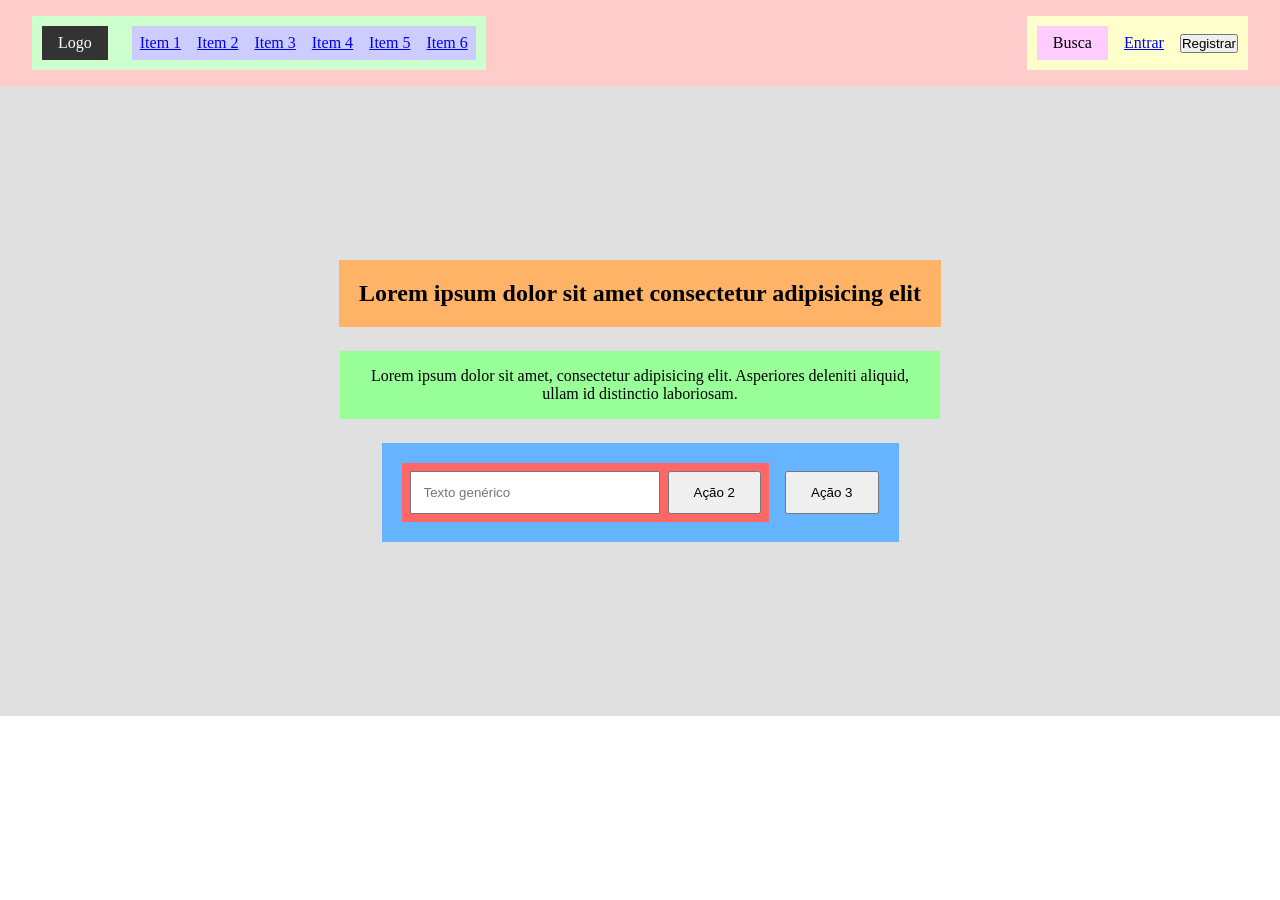
<file: atvflexbox/img3/index.html>
<!DOCTYPE html>
<html lang="pt-BR">
<head>
    <meta charset="UTF-8">
    <meta name="viewport" content="width=device-width, initial-scale=1.0">
    <title>Layout 3</title>
    <link rel="stylesheet" href="style.css">
</head>
<body>
    <header>
        <div class="header-left">
            <div class="logo">Logo</div>
            <nav class="nav">
                <a href="#">Item 1</a>
                <a href="#">Item 2</a>
                <a href="#">Item 3</a>
                <a href="#">Item 4</a>
                <a href="#">Item 5</a>
                <a href="#">Item 6</a>
            </nav>
        </div>
        <div class="header-right">
            <div class="search">Busca</div>
            <a href="#">Entrar</a>
            <button>Registrar</button>
        </div>
    </header>
    <main>
        <section class="hero">
            <h1>Lorem ipsum dolor sit amet consectetur adipisicing elit</h1>
            <p>Lorem ipsum dolor sit amet, consectetur adipisicing elit. Asperiores deleniti aliquid, ullam id distinctio laboriosam.</p>
            <div class="group">
                <div class="input-group">
                    <input type="text" placeholder="Texto genérico">
                    <button>Ação 2</button>
                </div>
                <button class="btn-secondary">Ação 3</button>
            </div>
        </section>
    </main>
</body>
</html>
</file>
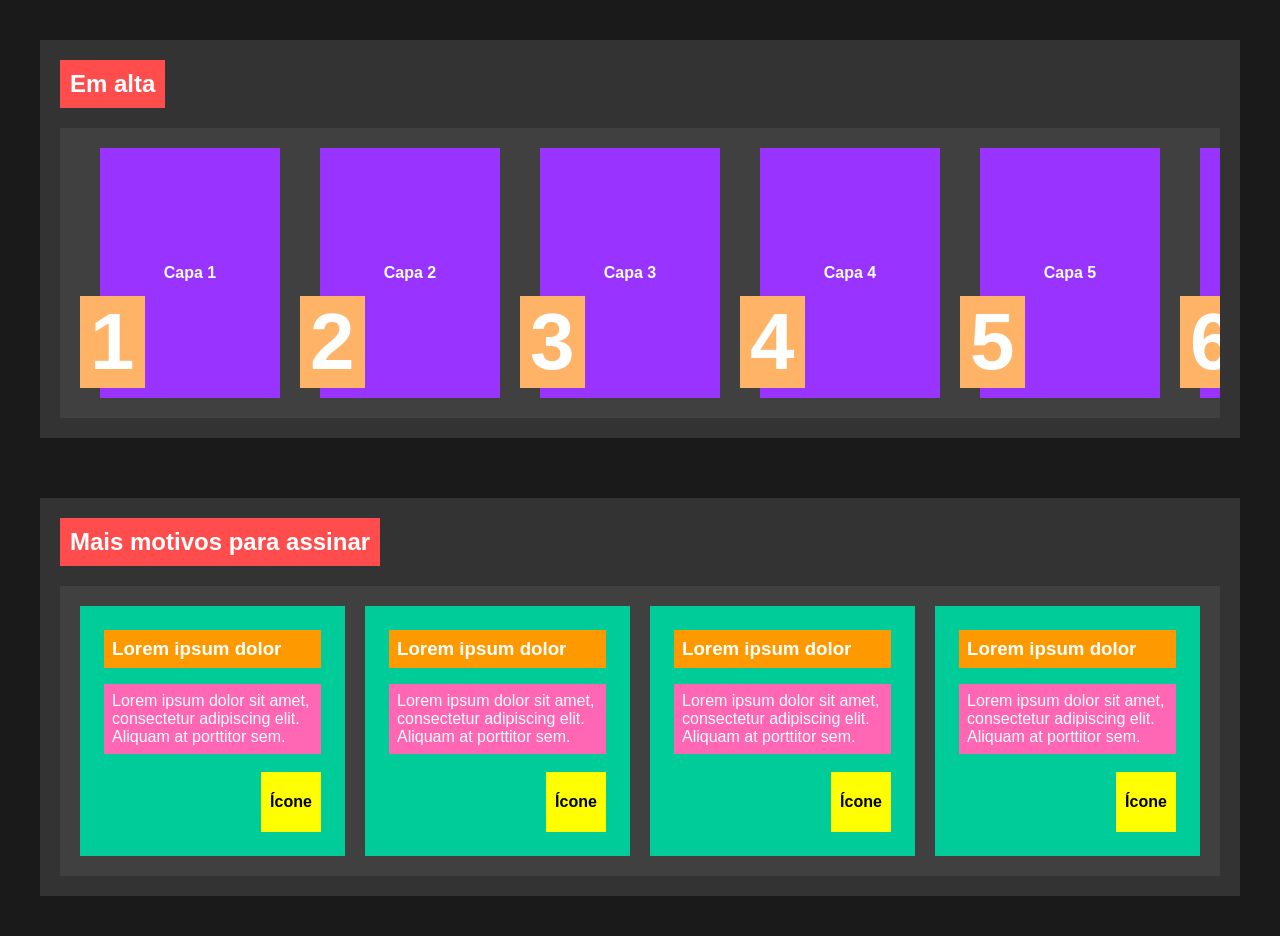
<file: atvflexbox/img4/index.html>
<!DOCTYPE html>
<html lang="pt-BR">
<head>
    <meta charset="UTF-8">
    <meta name="viewport" content="width=device-width, initial-scale=1.0">
    <title>Layout 4</title>
    <link rel="stylesheet" href="style.css">
</head>
<body>
    <main class="container">
        <section class="trending-section">
            <h2>Em alta</h2>
            <div class="carousel">
                <div class="carousel-item">
                    <div class="rank">1</div>
                    <div class="poster">Capa 1</div>
                </div>
                <div class="carousel-item">
                    <div class="rank">2</div>
                    <div class="poster">Capa 2</div>
                </div>
                <div class="carousel-item">
                    <div class="rank">3</div>
                    <div class="poster">Capa 3</div>
                </div>
                <div class="carousel-item">
                    <div class="rank">4</div>
                    <div class="poster">Capa 4</div>
                </div>
                <div class="carousel-item">
                    <div class="rank">5</div>
                    <div class="poster">Capa 5</div>
                </div>
                <div class="carousel-item">
                    <div class="rank">6</div>
                    <div class="poster">Capa 6</div>
                </div>
            </div>
        </section>

        <section class="reasons-section">
            <h2>Mais motivos para assinar</h2>
            <div class="cards-container">
                <article class="reason-card">
                    <h3>Lorem ipsum dolor</h3>
                    <p>Lorem ipsum dolor sit amet, consectetur adipiscing elit. Aliquam at porttitor sem.</p>
                    <div class="icon-slot">Ícone</div>
                </article>
                <article class="reason-card">
                    <h3>Lorem ipsum dolor</h3>
                    <p>Lorem ipsum dolor sit amet, consectetur adipiscing elit. Aliquam at porttitor sem.</p>
                    <div class="icon-slot">Ícone</div>
                </article>
                <article class="reason-card">
                    <h3>Lorem ipsum dolor</h3>
                    <p>Lorem ipsum dolor sit amet, consectetur adipiscing elit. Aliquam at porttitor sem.</p>
                    <div class="icon-slot">Ícone</div>
                </article>
                <article class="reason-card">
                    <h3>Lorem ipsum dolor</h3>
                    <p>Lorem ipsum dolor sit amet, consectetur adipiscing elit. Aliquam at porttitor sem.</p>
                    <div class="icon-slot">Ícone</div>
                </article>
            </div>
        </section>
    </main>
</body>
</html>
</file>
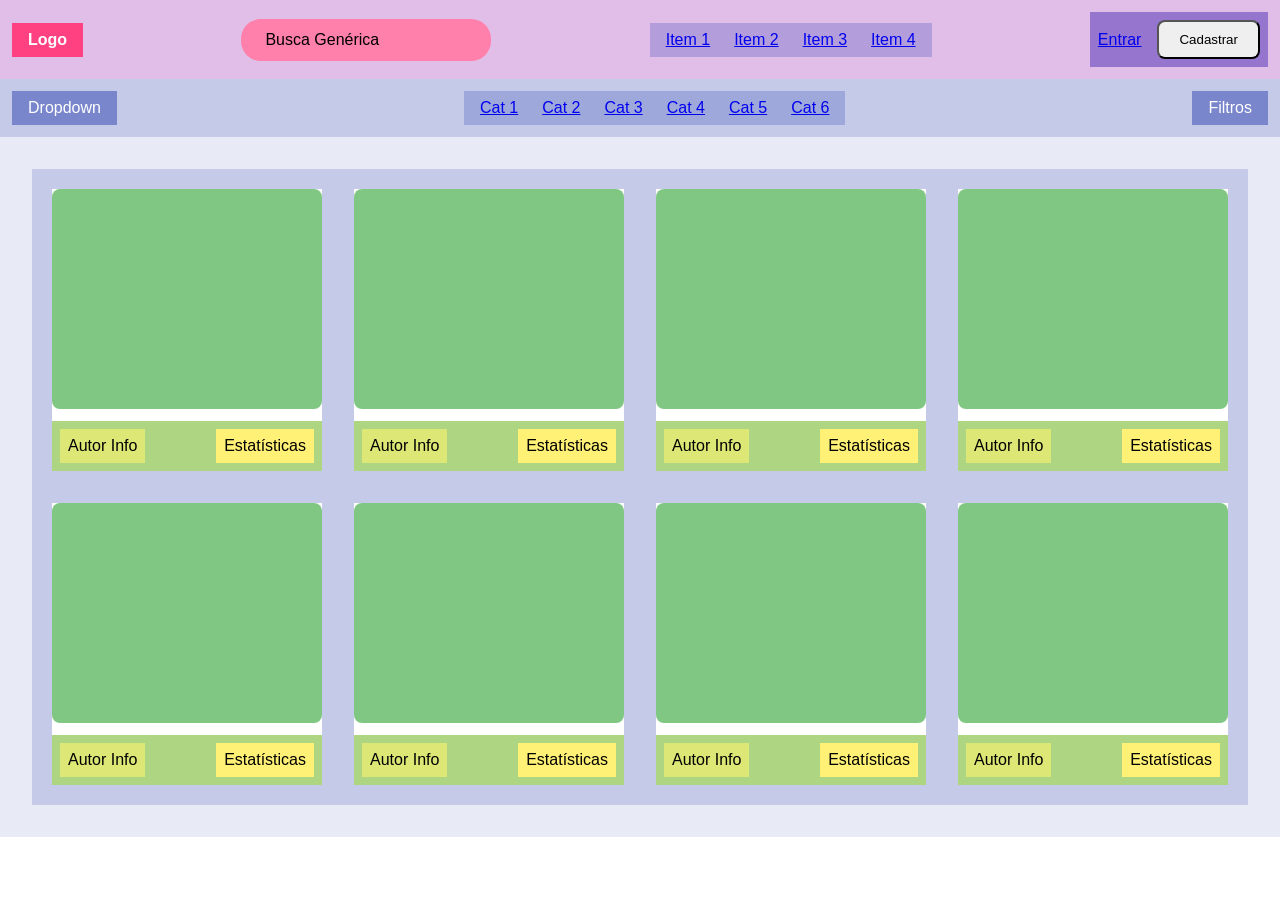
<file: atvflexbox/img6/index.html>
<!DOCTYPE html>
<html lang="pt-BR">
<head>
    <meta charset="UTF-8">
    <meta name="viewport" content="width=device-width, initial-scale=1.0">
    <title>Layout 6</title>
    <link rel="stylesheet" href="style.css">
</head>
<body>
    <header>
        <div class="top-bar">
            <div class="logo-slot">Logo</div>
            <div class="search-slot">Busca Genérica</div>
            <nav class="nav-links">
                <a href="#">Item 1</a>
                <a href="#">Item 2</a>
                <a href="#">Item 3</a>
                <a href="#">Item 4</a>
            </nav>
            <div class="auth-slot">
                <a href="#">Entrar</a>
                <button>Cadastrar</button>
            </div>
        </div>

        <div class="sub-bar">
            <div class="dropdown-slot">Dropdown</div>
            <nav class="categories-slot">
                <a href="#">Cat 1</a>
                <a href="#">Cat 2</a>
                <a href="#">Cat 3</a>
                <a href="#">Cat 4</a>
                <a href="#">Cat 5</a>
                <a href="#">Cat 6</a>
            </nav>
            <div class="filter-slot">Filtros</div>
        </div>
    </header>

    <main class="gallery">
        <div class="grid-container">
            <article class="card">
                <div class="card-image"></div>
                <div class="card-footer">
                    <div class="author-info">Autor Info</div>
                    <div class="stats-info">Estatísticas</div>
                </div>
            </article>

            <article class="card">
                <div class="card-image"></div>
                <div class="card-footer">
                    <div class="author-info">Autor Info</div>
                    <div class="stats-info">Estatísticas</div>
                </div>
            </article>

            <article class="card">
                <div class="card-image"></div>
                <div class="card-footer">
                    <div class="author-info">Autor Info</div>
                    <div class="stats-info">Estatísticas</div>
                </div>
            </article>

            <article class="card">
                <div class="card-image"></div>
                <div class="card-footer">
                    <div class="author-info">Autor Info</div>
                    <div class="stats-info">Estatísticas</div>
                </div>
            </article>

            <article class="card">
                <div class="card-image"></div>
                <div class="card-footer">
                    <div class="author-info">Autor Info</div>
                    <div class="stats-info">Estatísticas</div>
                </div>
            </article>

            <article class="card">
                <div class="card-image"></div>
                <div class="card-footer">
                    <div class="author-info">Autor Info</div>
                    <div class="stats-info">Estatísticas</div>
                </div>
            </article>

            <article class="card">
                <div class="card-image"></div>
                <div class="card-footer">
                    <div class="author-info">Autor Info</div>
                    <div class="stats-info">Estatísticas</div>
                </div>
            </article>

            <article class="card">
                <div class="card-image"></div>
                <div class="card-footer">
                    <div class="author-info">Autor Info</div>
                    <div class="stats-info">Estatísticas</div>
                </div>
            </article>
        </div>
    </main>
</body>
</html>
</file>
<file: atvflexbox/img3/style.css>
* {
    margin: 0;
    padding: 0;
    box-sizing: border-box;
}

header {
    display: flex;
    justify-content: space-between;
    align-items: center;
    padding: 16px 32px;
    background-color: #ffcccc;
}

.header-left {
    display: flex;
    align-items: center;
    gap: 24px;
    background-color: #ccffcc;
    padding: 10px;
}

.logo {
    background-color: #333;
    color: #fff;
    padding: 8px 16px;
}

.nav {
    display: flex;
    gap: 16px;
    background-color: #ccccff;
    padding: 8px;
}

.header-right {
    display: flex;
    align-items: center;
    gap: 16px;
    background-color: #ffffcc;
    padding: 10px;
}

.search {
    background-color: #ffccff;
    padding: 8px 16px;
}

.hero {
    display: flex;
    flex-direction: column;
    align-items: center;
    justify-content: center;
    text-align: center;
    padding: 100px 20px;
    background-color: #e0e0e0;
    min-height: 70vh;
    gap: 24px;
}

.hero h1 {
    background-color: #ffb366;
    padding: 20px;
    max-width: 800px;
}

.hero p {
    background-color: #99ff99;
    padding: 16px;
    max-width: 600px;
}

.group {
    display: flex;
    gap: 16px;
    background-color: #66b3ff;
    padding: 20px;
    align-items: center;
}

.input-group {
    display: flex;
    background-color: #ff6666;
    padding: 8px;
    gap: 8px;
}

.input-group input {
    padding: 12px;
    min-width: 250px;
}

.input-group button, .btn-secondary {
    padding: 12px 24px;
}
</file>
<file: atvflexbox/img4/style.css>
* {
    margin: 0;
    padding: 0;
    box-sizing: border-box;
}

body {
    background-color: #1a1a1a;
    padding: 40px;
    font-family: sans-serif;
}

.container {
    display: flex;
    flex-direction: column;
    gap: 60px;
}

.trending-section, .reasons-section {
    display: flex;
    flex-direction: column;
    gap: 20px;
    background-color: #333333;
    padding: 20px;
}

h2 {
    background-color: #ff4d4d;
    color: white;
    padding: 10px;
    width: max-content;
}

.carousel {
    display: flex;
    gap: 40px;
    background-color: #404040;
    padding: 20px 40px;
    overflow: hidden;
}

.carousel-item {
    display: flex;
    position: relative;
    min-width: 180px;
    height: 250px;
    background-color: #4da6ff;
}

.rank {
    position: absolute;
    left: -20px;
    bottom: 10px;
    font-size: 80px;
    font-weight: bold;
    color: #fff;
    background-color: #ffb366;
    padding: 0 10px;
    z-index: 10;
}

.poster {
    width: 100%;
    height: 100%;
    background-color: #9933ff;
    display: flex;
    align-items: center;
    justify-content: center;
    color: white;
    font-weight: bold;
}

.cards-container {
    display: flex;
    gap: 20px;
    background-color: #404040;
    padding: 20px;
    overflow: hidden;
}

.reason-card {
    flex: 1;
    display: flex;
    flex-direction: column;
    background-color: #00cc99;
    padding: 24px;
    min-height: 250px;
    position: relative;
}

.reason-card h3 {
    background-color: #ff9900;
    margin-bottom: 16px;
    padding: 8px;
    color: white;
}

.reason-card p {
    background-color: #ff66b3;
    padding: 8px;
    color: white;
}

.icon-slot {
    width: 60px;
    height: 60px;
    background-color: #ffff00;
    position: absolute;
    bottom: 24px;
    right: 24px;
    display: flex;
    align-items: center;
    justify-content: center;
    font-weight: bold;
}
</file>
<file: atvflexbox/img6/style.css>
* {
    margin: 0;
    padding: 0;
    box-sizing: border-box;
}

body {
    font-family: sans-serif;
    background-color: #ffffff;
}

.header {
    display: flex;
    flex-direction: column;
    padding: 20px 32px;
    background-color: #fce4ec;
    gap: 20px;
}

.top-bar {
    display: flex;
    align-items: center;
    justify-content: space-between;
    background-color: #e1bee7;
    padding: 12px;
}

.logo-slot {
    background-color: #ff4081;
    padding: 8px 16px;
    color: white;
    font-weight: bold;
}

.search-slot {
    background-color: #ff80ab;
    padding: 12px 24px;
    min-width: 250px;
    border-radius: 20px;
}

.nav-links {
    display: flex;
    gap: 24px;
    background-color: #b39ddb;
    padding: 8px 16px;
}

.auth-slot {
    display: flex;
    align-items: center;
    gap: 16px;
    background-color: #9575cd;
    padding: 8px;
}

.auth-slot button {
    padding: 10px 20px;
    border-radius: 8px;
}

.sub-bar {
    display: flex;
    align-items: center;
    justify-content: space-between;
    background-color: #c5cae9;
    padding: 12px;
}

.dropdown-slot, .filter-slot {
    background-color: #7986cb;
    padding: 8px 16px;
    color: white;
}

.categories-slot {
    display: flex;
    gap: 24px;
    background-color: #9fa8da;
    padding: 8px 16px;
}

.gallery {
    padding: 32px;
    background-color: #e8eaf6;
}

.grid-container {
    display: grid;
    grid-template-columns: repeat(4, 1fr);
    gap: 32px;
    background-color: #c5cae9;
    padding: 20px;
}

.card {
    display: flex;
    flex-direction: column;
    background-color: #ffffff;
    gap: 12px;
}

.card-image {
    width: 100%;
    height: 220px;
    background-color: #81c784;
    border-radius: 8px;
}

.card-footer {
    display: flex;
    justify-content: space-between;
    align-items: center;
    background-color: #aed581;
    padding: 8px;
}

.author-info {
    background-color: #dce775;
    padding: 8px;
}

.stats-info {
    background-color: #fff176;
    padding: 8px;
}
</file>
